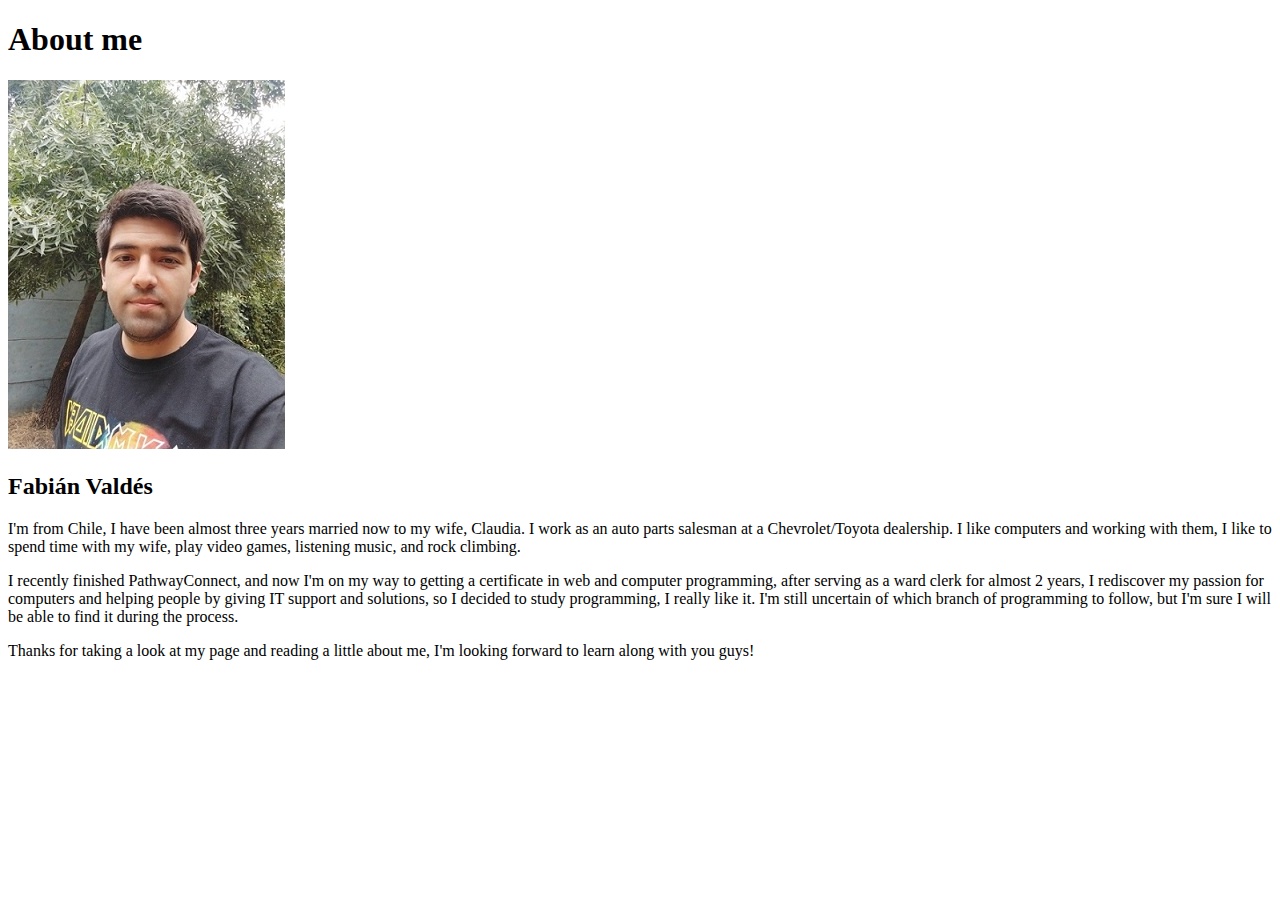
<file: aboutme/index.html>
<!DOCTYPE html>
<html lang="en">
<head>
    <meta charset="UTF-8">
    <meta http-equiv="X-UA-Compatible" content="IE=edge">
    <meta name="viewport" content="width=device-width, initial-scale=1.0">
    <title>All about me</title>
</head>
<body>
    <h1>About me</h1>
    <img src="images/me.jpg" alt="My last picture of 2022">
    <h2>Fabián Valdés</h2>
    <p>I'm from Chile, I have been almost three years married now to my wife, Claudia. I work as an auto parts salesman at a Chevrolet/Toyota dealership. I like computers and working with them, I like to spend time with my wife, play video games, listening music, and rock climbing.</p>
    <p>I recently finished PathwayConnect, and now I'm on my way to getting a certificate in web and computer programming, after serving as a ward clerk for almost 2 years, I rediscover my passion for computers and helping people by giving IT support and solutions, so I decided to study programming, I really like it. I'm still uncertain of which branch of programming to follow, but I'm sure I will be able to find it during the process.</p>
    <p>Thanks for taking a look at my page and reading a little about me, I'm looking forward to learn along with you guys!</p>
</body>
</html>
</file>
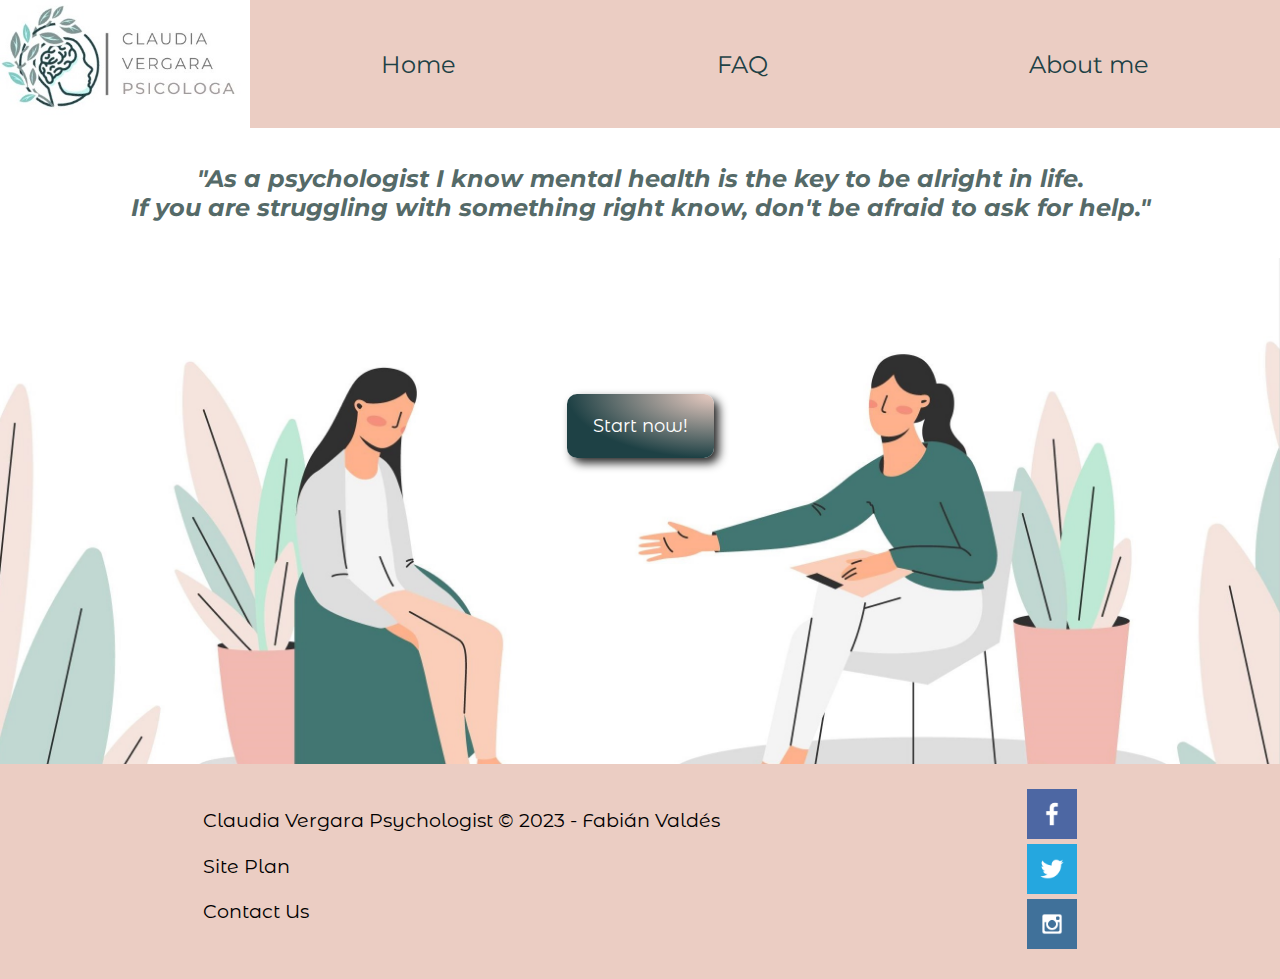
<file: claupsychologist/index.html>
<!DOCTYPE html>
<html lang="en">
<head>
    <link rel="stylesheet" href="styles/style.css">
    <meta charset="UTF-8">
    <meta http-equiv="X-UA-Compatible" content="IE=edge">
    <meta name="viewport" content="width=device-width, initial-scale=1.0">
    <title>Home</title>
</head>
<body>
    <header>
        <a href="index.html">
            <img id="logo" src="images/logo.jpg" alt="logo">
        </a>
        <nav>
            <a href="index.html">Home</a>
            <a href="faq.html">FAQ</a>
            <a href="about-me.html">About me</a>
        </nav>  
    </header>
    <main>
        <div class="index-body">
            <h1 id="welcome-msg">"As a psychologist I know mental health is the key to be alright in life. <br> If you are struggling with something right know, don't be afraid to ask for help."</h1>
            <a id="start-button" href="about-me.html">Start now!</a>
            <img id="home-banner" src="images/home-banner.jpg" alt="banner">
        </div>
    </main>
    <footer>
        <div class="info">
            <p>Claudia Vergara Psychologist &copy; 2023 - Fabián Valdés</p>
            <p><a href="site-plan.html">Site Plan</a></p>
            <p><a href="about-me.html">Contact Us</a></p>
        </div>
        <div class="social">
            <a href="https://facebook.com" target="_blank">
                <img src="images/facebook.png" alt="fb icon">
            </a>
            <a href="https://twitter.com" target="_blank">
                <img src="images/twitter.png" alt="twitter icon">
            </a>
            <a href="https://instagram.com" target="_blank">
                <img src="images/instagram.png" alt="instagram icon">
            </a>
        </div>
    </footer>
</body>
</html>
</file>
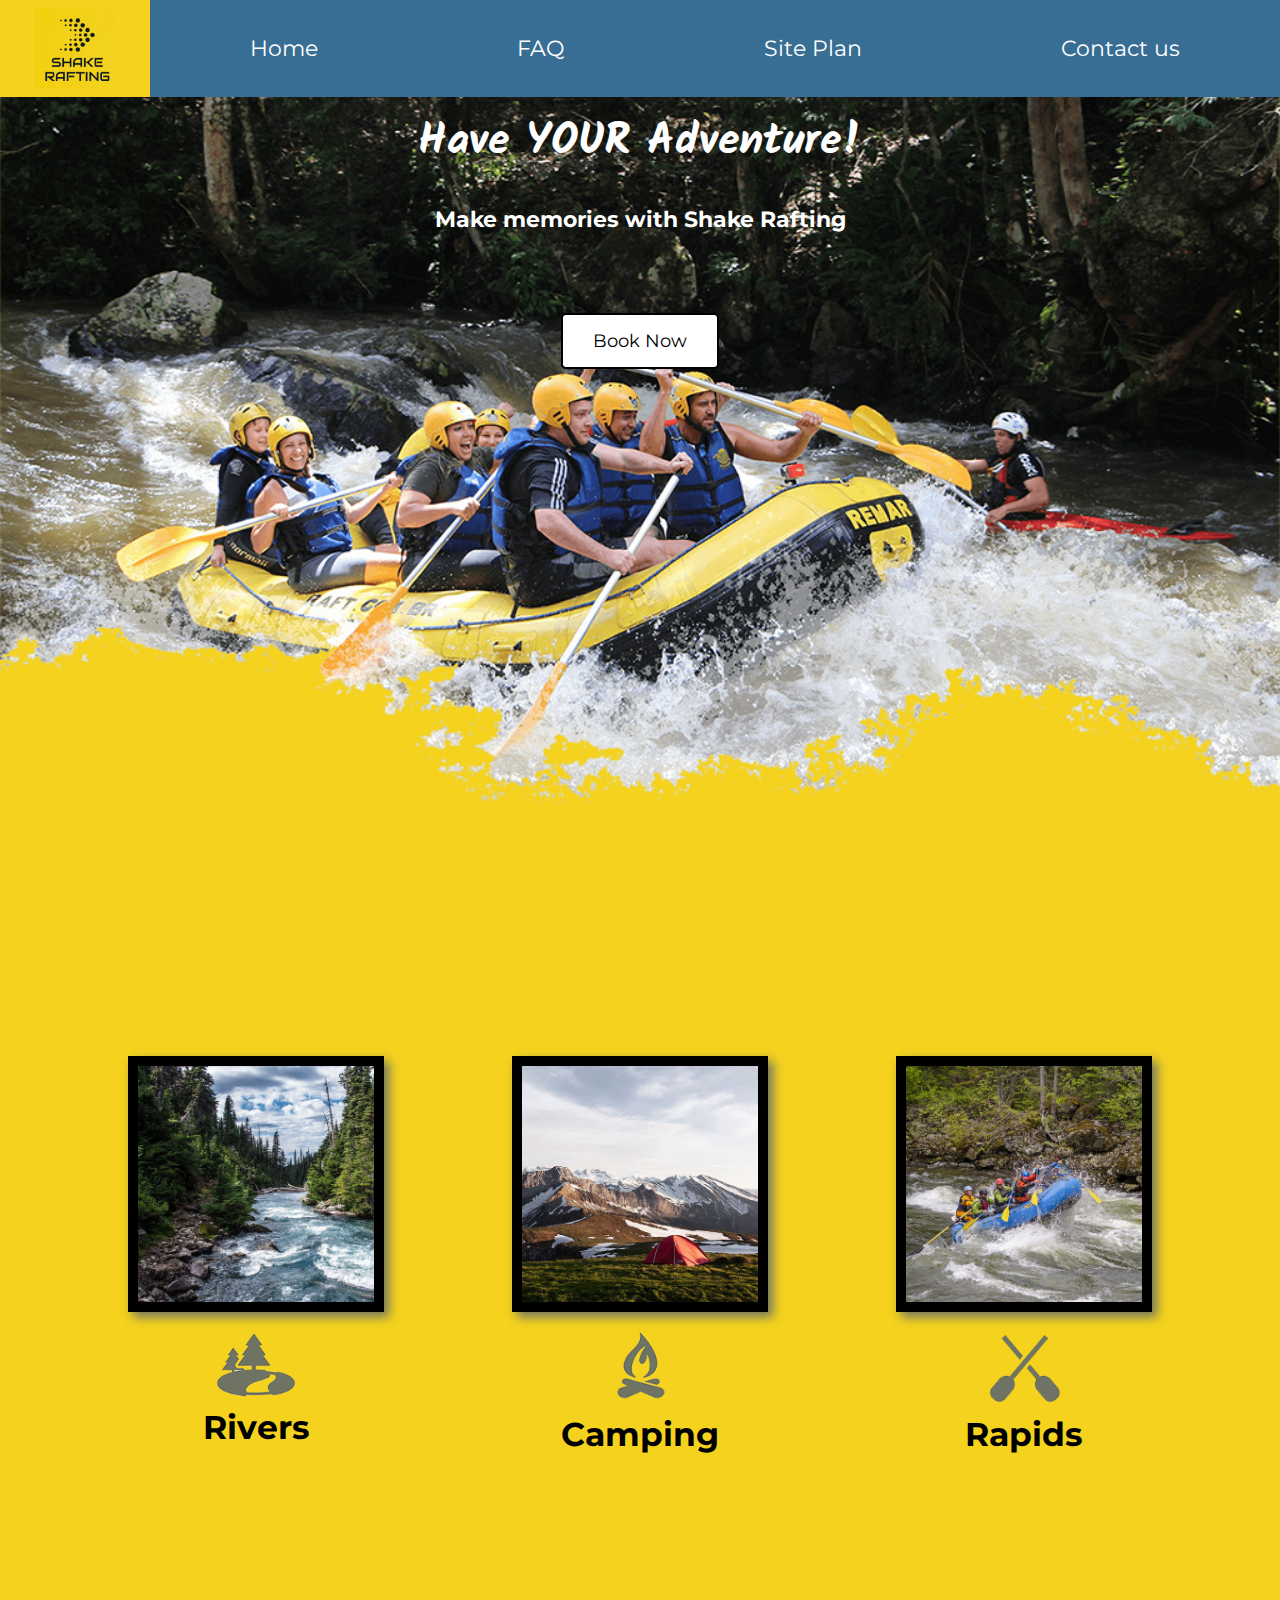
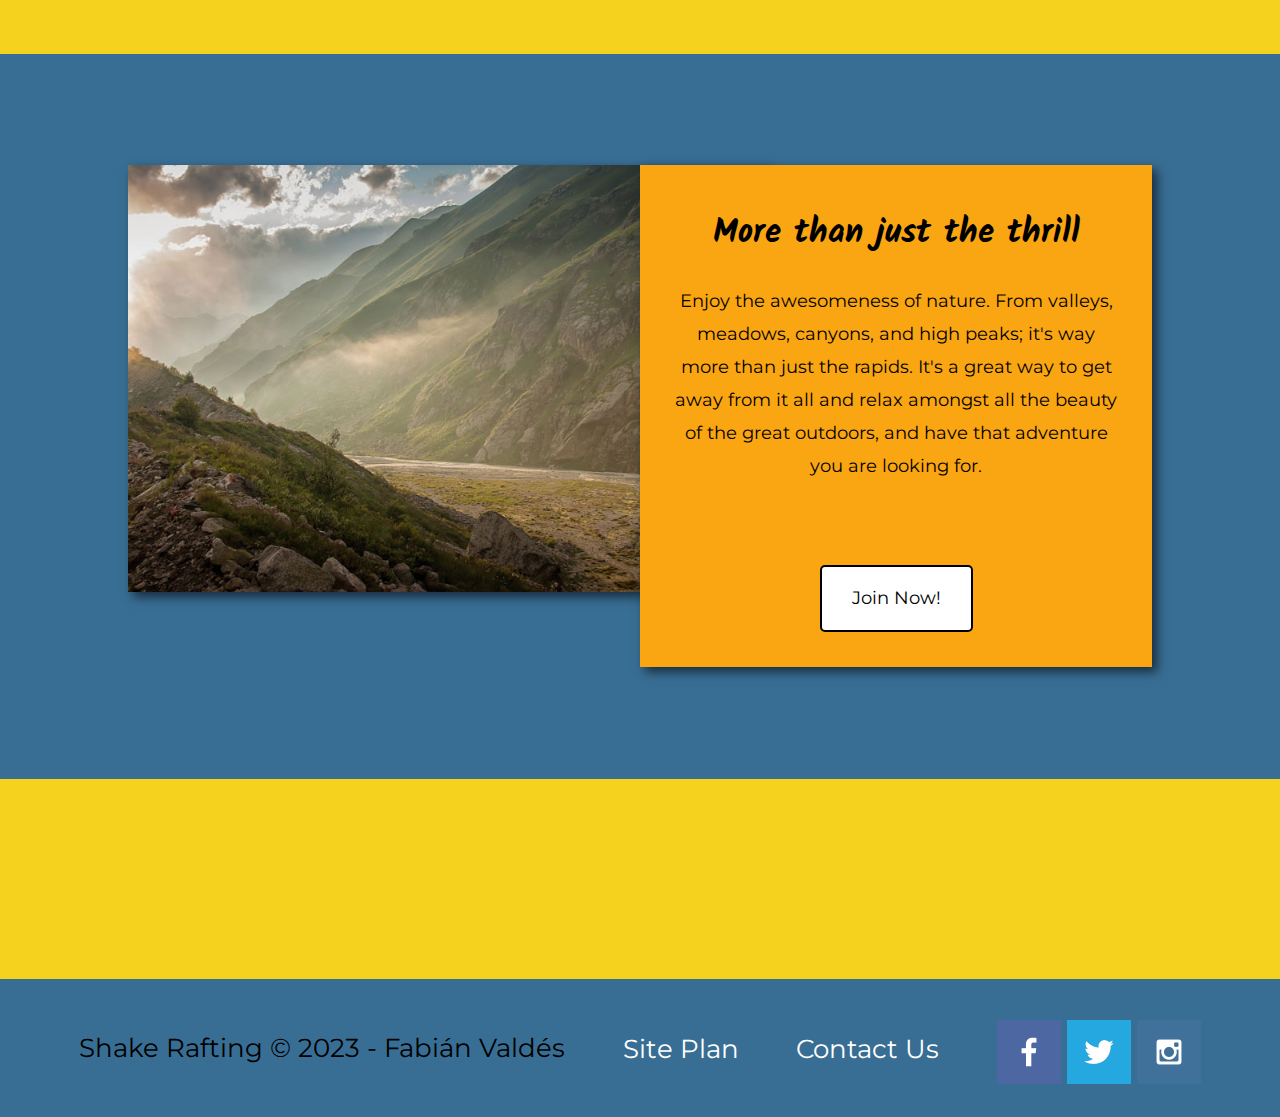
<file: wwr/index.html>
<!DOCTYPE html>
<html lang="en">
<head>
    <link rel="stylesheet" href="styles/style.css">
    <meta charset="UTF-8">
    <meta http-equiv="X-UA-Compatible" content="IE=edge">
    <meta name="viewport" content="width=device-width, initial-scale=1.0">
    <title>Shake Rafting Home Page</title>
</head>
<body>
    <div id="content">
        <header>
            <a id="logo_link" href="index.html">
                <img class="logo" src="images/logo.png" alt="Shake Rafting Logo">
            </a>
            <nav>
                <a href="index.html">Home</a>
                <a href="faq.html">FAQ</a>
                <a href="site-plan-rafting.html">Site Plan</a>
                <a href="contactus.html">Contact us</a>
            </nav>        
        </header>
        <div id="hero">
            <div id="hero-box">
                <img id="hero-img" src="images/hero.png" alt="People enjoying rafting">
            </div>
            <section id="hero-msg">
                <h1 class="home-tittle">Have YOUR Adventure!</h1>
                <h4>Make memories with Shake Rafting</h4>
                <div class="button-box">
                    <a class="book" href="contactus.html">Book Now</a>
                </div>
            </section>
        </div>
        <main class="home-grid">
            <section class="rivers-card">
                <img class="card-img" src="images/rivers.jpg" alt="river in forest">
                <img class="icon" src="images/river_icon.png" alt="">
                <h2>Rivers</h2>
            </section>
            <section class="camping-card">
                <img class="card-img" src="images/camping.jpg" alt="tent in mountains">
                <img class="icon" src="images/fire_icon.png" alt="fire icon">
                <h2>Camping</h2>
            </section>
            <section class="rapids-card">
                <img class="card-img" src="images/rapids.jpg" alt="rafting boat">
                <img class="icon" src="images/oars.png" alt="oars icon">
                <h2>Rapids</h2>
            </section>
            <div id="background"></div>
            <img class="mountains" src="images/mountains.jpg" alt="Misty mountains">
            <section class="msg">
                <h2>More than just the thrill</h2>
                <p>Enjoy the awesomeness of nature. From valleys, meadows, canyons, and high peaks; it's way more than just the rapids. It's a great way to get away from it all and relax amongst all the beauty of the great outdoors, and have that adventure you are looking for. </p>
                <a class="join" href="rivers.html">Join Now!</a>
            </section>
        </main>

        <footer>
            <p>Shake Rafting &copy; 2023 - Fabián Valdés</p>
            <p><a href="site-plan-rafting.html">Site Plan</a></p>
            <p><a href="contactus.html">Contact Us</a></p>
            <div class="social">
                <a href="https://facebook.com" target="_blank">
                    <img src="images/facebook.png" alt="fb icon">
                </a>
                <a href="https://twitter.com" target="_blank">
                    <img src="images/twitter.png" alt="twitter icon">
                </a>
                <a href="https://instagram.com" target="_blank">
                    <img src="images/instagram.png" alt="instagram icon">
                </a>
            </div>
        </footer>
    </div>
</body>
</html>
</file>
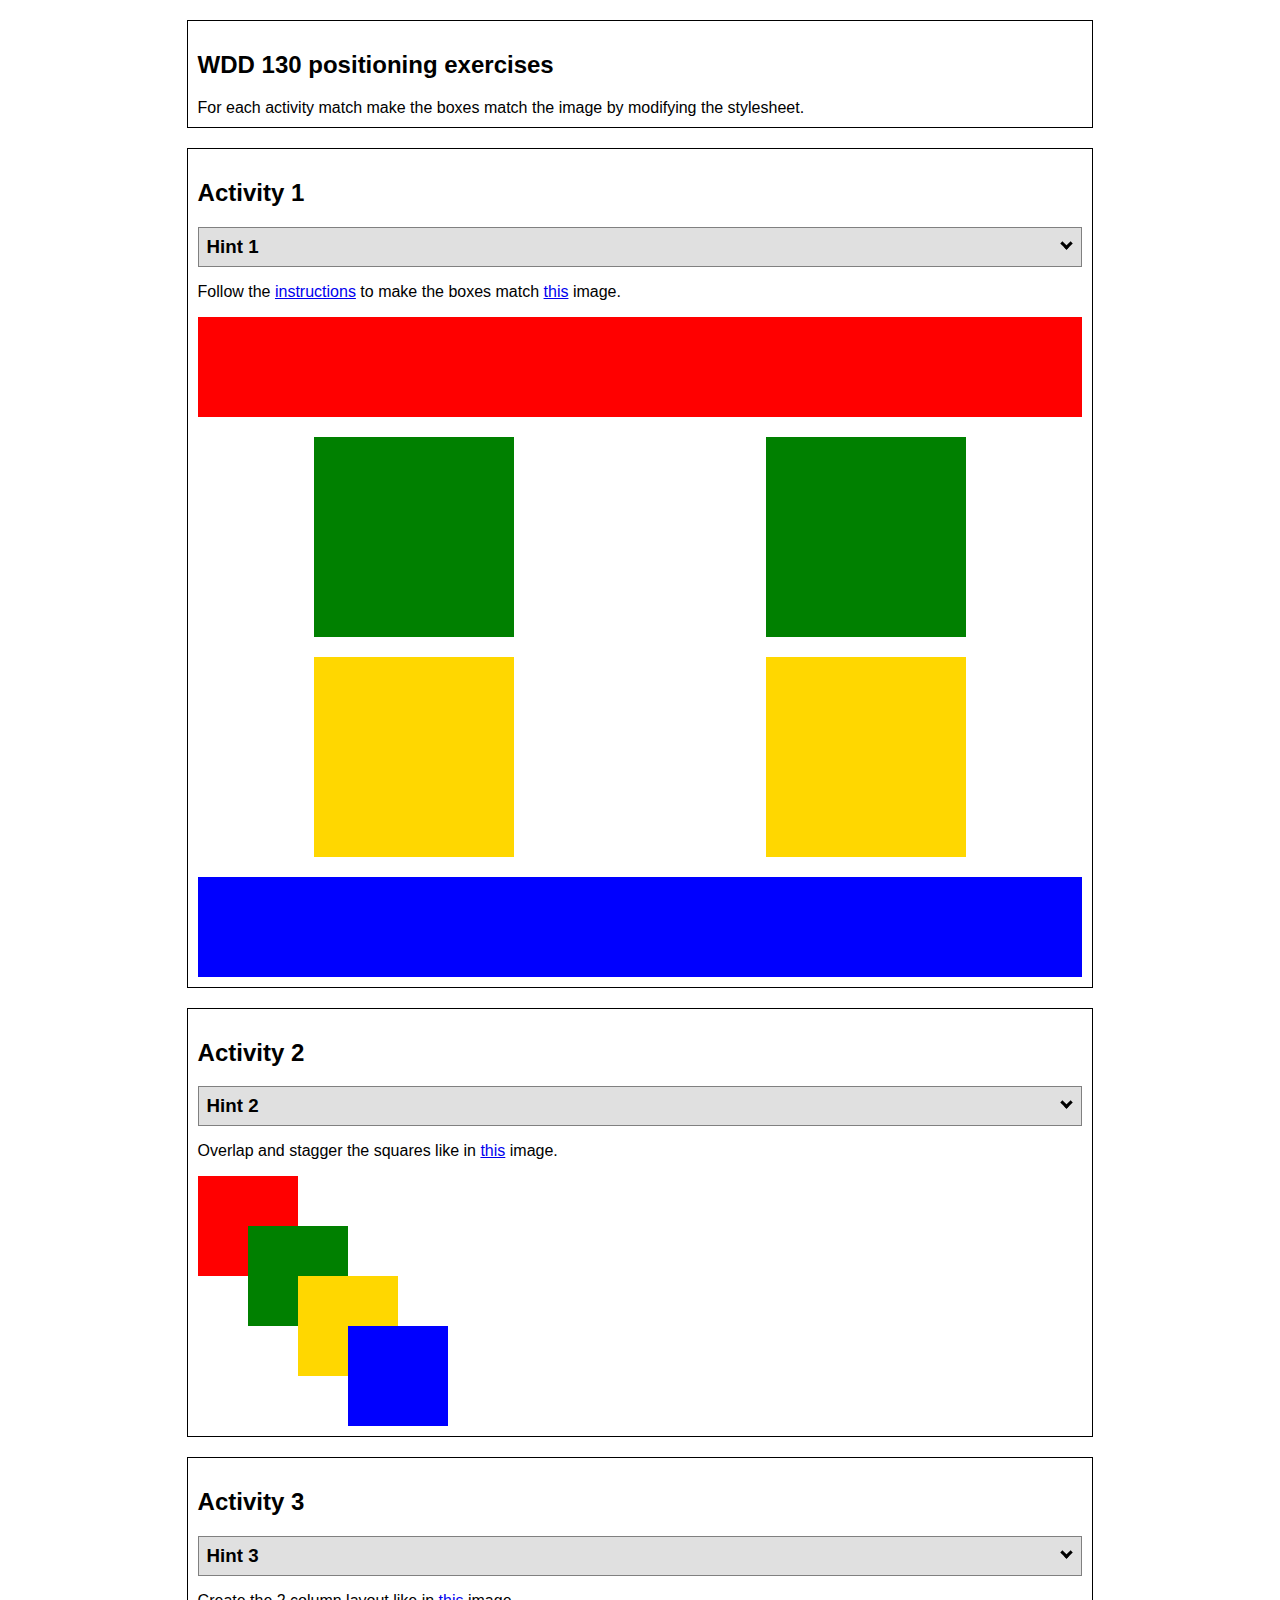
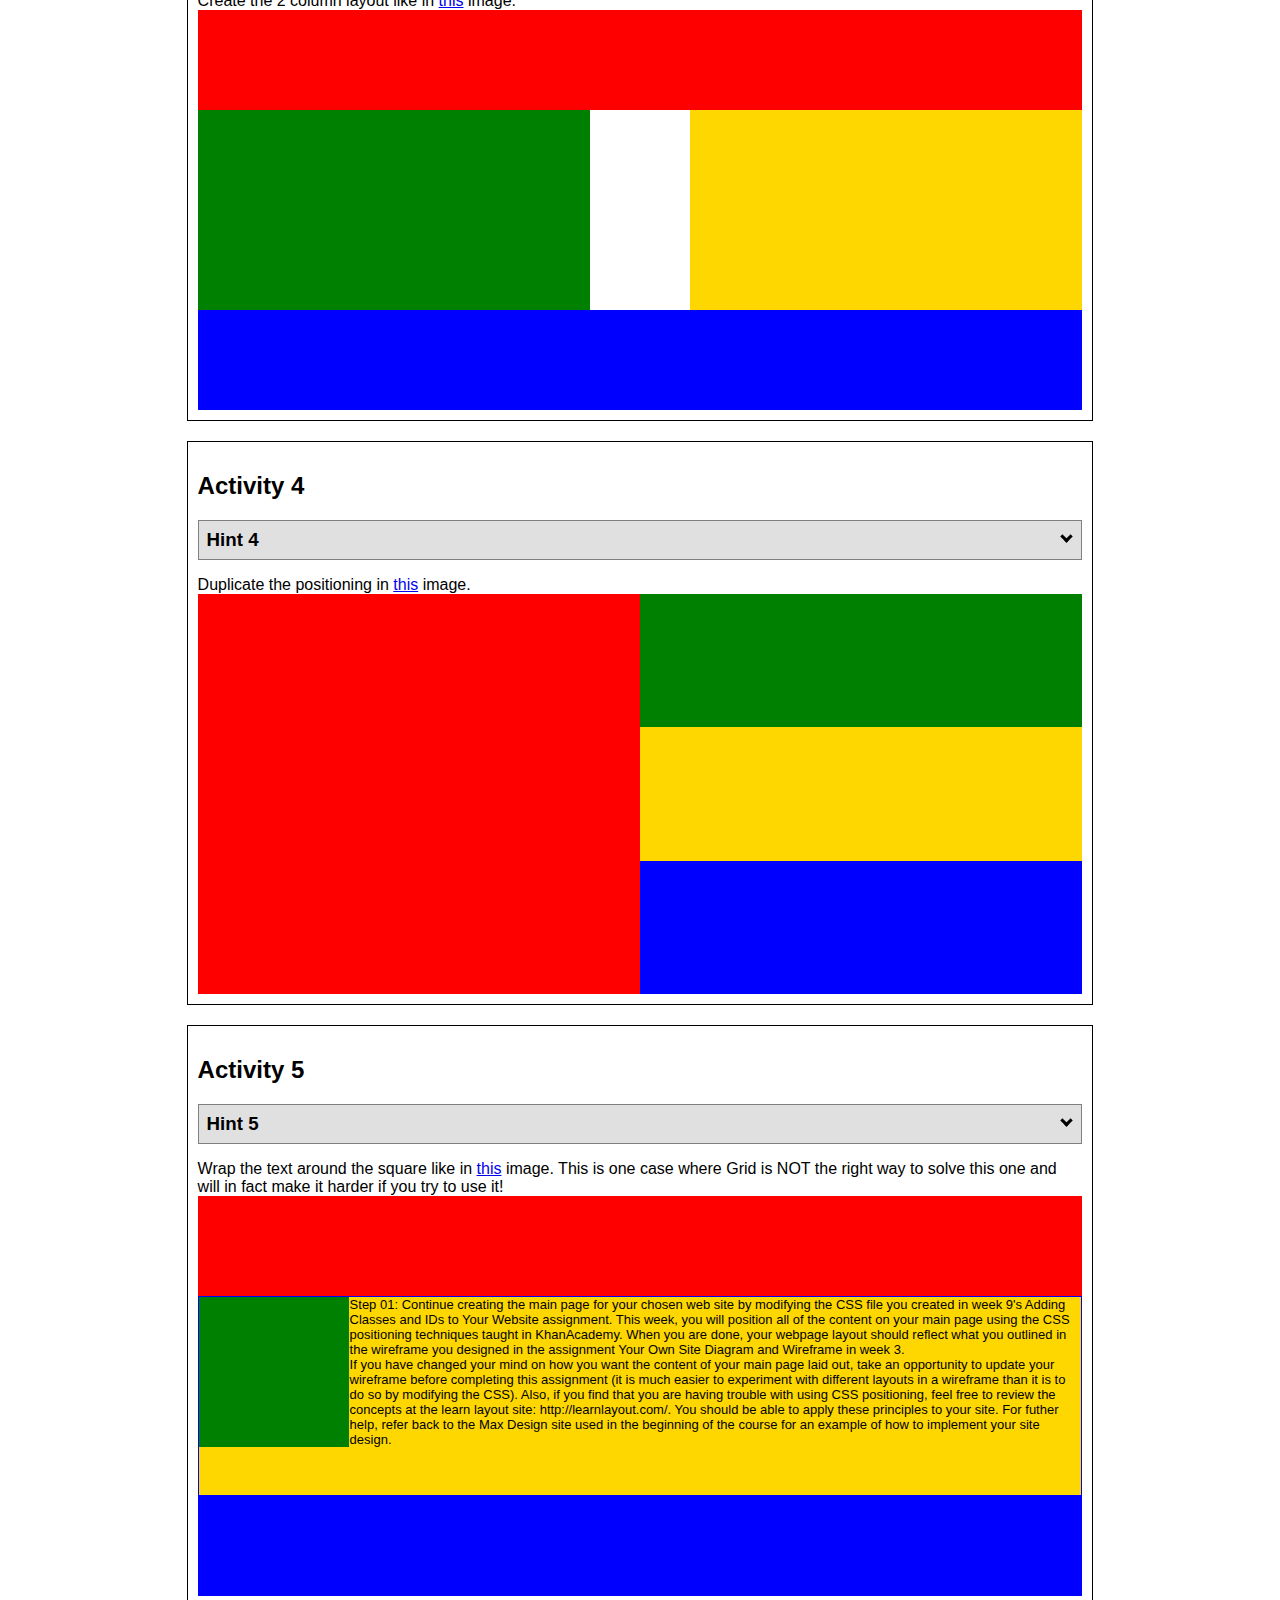
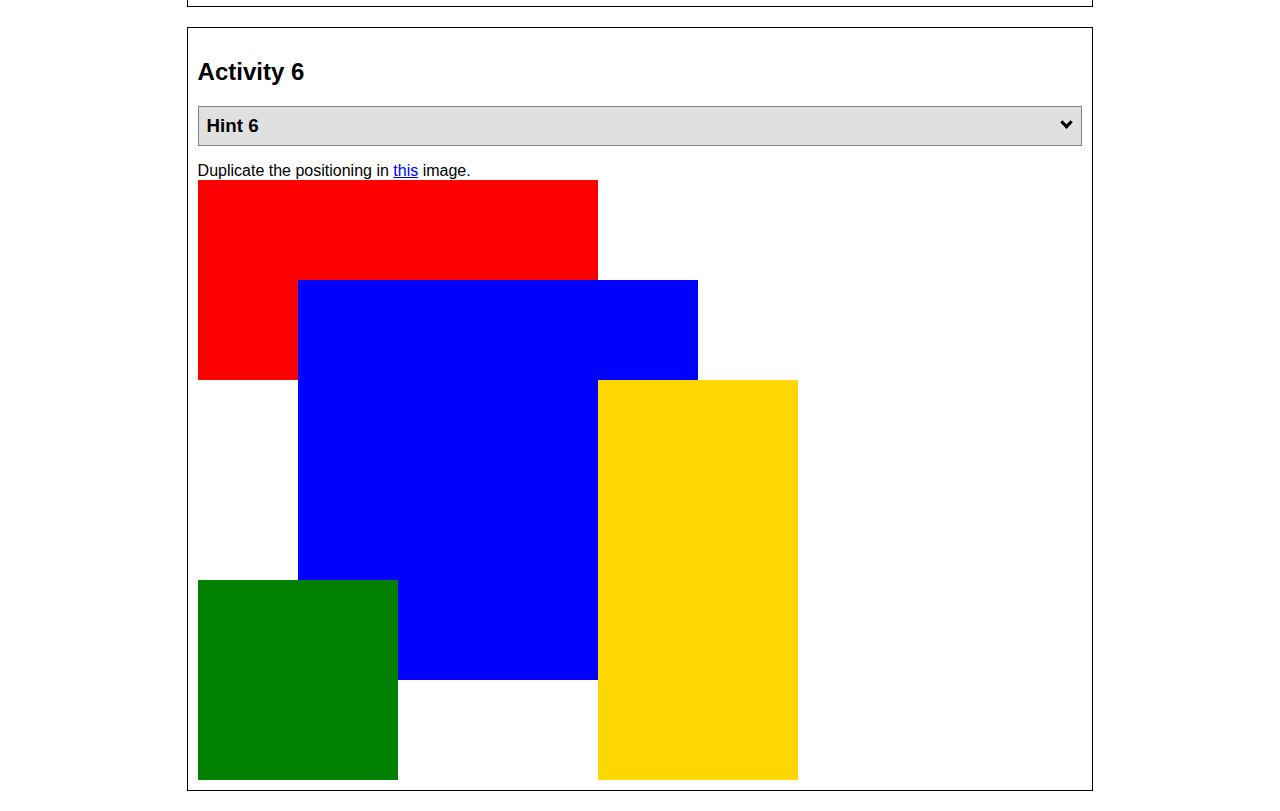
<file: positioning.html>
<!DOCTYPE html>
<html lang="en">
  <head>
    <!-- HTML - Name: positioning.html -->
    <title>Positioning Activity</title>
    <link rel="stylesheet" type="text/css" href="positionstyles.css" />
  </head>
  <body>
    <div class="activity">
      <h2>WDD 130 positioning exercises</h2>
      For each activity match make the boxes match the image by modifying the stylesheet.</div>
    <div class="activity">
      <h2>Activity 1</h2>
      <section class="hint"><input type="checkbox" ><i></i> <h3>Hint 1</h3><div><p>Check out the <a href="https://byui-wdd.github.io/wdd130/activities/w06-css-positioning.html" target="_blank">activity instructions</a> in Ilearn!</p></div></section>
      <p>Follow the <a href="https://byui-wdd.github.io/wdd130/activities/w06-css-positioning.html" target="_blank">instructions</a> to make the boxes match  <a href="https://byui-wdd.github.io/wdd130/images/example1.png" target="_blank">this</a> image.</p>
      <div class="content1" >
        <div class="red1" ></div>
        <div class="green1" ></div>
        <div class="green1" ></div>
        <div class="yellow1"></div>
        <div class="yellow1"></div>
        <div class="blue1"></div>
      </div>
    </div>
    <div class="activity">
      <h2>Activity 2</h2>
      <section class="hint"><input type="checkbox" > <h3>Hint 2</h3><i></i><div>
      <ul>
      <li>grid-template-columns: 50px 50px 50px 50px 50px </li></ul></div></section>
      <p>Overlap and stagger the squares like in <a href="https://byui-wdd.github.io/wdd130/images/example2.png" target="_blank">this</a> image.</p>
      <div class="content2" >
        <div class="red2" ></div>
        <div class="green2" ></div>
        <div class="yellow2"></div>
        <div class="blue2"></div>
      </div>
    </div>
    <div class="activity">
      <h2>Activity 3</h2>
      <section class="hint"><input type="checkbox" > <h3>Hint 3</h3><i></i><div><p>This one is going to be best solved with CSS Grid. Remember to make the boxes the right width first...then start moving them around. </p><h4>Properties used:</h4><ul><li>display:grid;</li><li>grid-template-columns:</li><li>grid-column-gap:</li>
        <li>grid-column:</li>  </ul></div></section>
      Create the 2 column layout like in <a href="https://byui-wdd.github.io/wdd130/images/example3.png" target="_blank">this</a>  image.
      <div class="content3" >
        <div class="red3" ></div>
        <div class="green3" ></div>
        <div class="yellow3"></div>
        <div class="blue3"></div>
      </div>
    </div>
    <div class="activity">
      <h2>Activity 4</h2>
      <section class="hint"><input type="checkbox" > <h3>Hint 4</h3><i></i><div><p>For the others we have been primarily concerned with width. For this one you will need to adjust height as well. </p><h4>Properties used:</h4><ul><li>display:grid;</li><li>grid-template-columns:</li><li>grid-row:</li></ul></div></section>
      Duplicate the positioning in <a href="https://byui-wdd.github.io/wdd130/images/example4.png" target="_blank">this</a> image. 
      <div class="content4" >
        <div class="red4" ></div>
        <div class="green4" ></div>
        <div class="yellow4"></div>
        <div class="blue4"></div>
      </div>
    </div>

    <div class="activity">
      <h2>Activity 5</h2>
      <section class="hint"><input type="checkbox" > <h3>Hint 5</h3><i></i><div><p>Grid is <strong>not</strong> the right way to do this.  In fact there is only one way to really do that...and that is with float. Remember that we float the thing we want the text to wrap around.  Also remember to start by making all the shapes the right size and shape.</p><h4>Properties used:</h4><ul><li>float: left;</li></ul></div></section>
      Wrap the text around the square like in <a href="https://byui-wdd.github.io/wdd130/images/example5.png" target="_blank">this</a> image. This is one case where Grid is NOT the right way to solve this one and will in fact make it harder if you try to use it!
      <div class="content5" >
        <div class="red5" ></div>
        <div class="green5" ></div>
        <div class="yellow5">Step 01: Continue creating the main page for your chosen web site by modifying the CSS file you created in week 9's Adding Classes and IDs to Your Website assignment. This week, you will position all of the content on your main page using the CSS positioning techniques taught in KhanAcademy. When you are done, your webpage layout should reflect what you outlined in the wireframe you designed in the assignment Your Own Site Diagram and Wireframe in week 3. <br />
          If you have changed your mind on how you want the content of your main page laid out, take an opportunity to update your wireframe before completing this assignment (it is much easier to experiment with different layouts in a wireframe than it is to do so by modifying the CSS). Also, if you find that you are having trouble with using CSS positioning, feel free to review the concepts at the learn layout site: http://learnlayout.com/. You should be able to apply these principles to your site. For futher help, refer back to the Max Design site used in the beginning of the course for an example of how to implement your site design.</div>
        <div class="blue5"></div>
      </div>
    </div>
    <div class="activity">
      <h2>Activity 6</h2>
      <section class="hint"><input type="checkbox" > <h3>Hint 6</h3><i></i><div><p>This one is all about visualizing the grid behind the layout. If you are having a hard time doing that first: all the sizes are even multiples of 100, and second here is another example with the lines drawn: <a href="https://byui-wdd.github.io/wdd130/images/example6-hint.png" target="_blank">example 6 with lines</a>. For this one you will find it easiest if you use px for the column width. You can also use <kbd>z-index</kbd> to control the element layering.    </p><h4>Properties used:</h4><ul><li>display:grid;</li><li>grid-template-columns:</li><li>grid-column:</li><li>grid-row:</li><li><a href="https://www.w3schools.com/cssref/pr_pos_z-index.asp" target="_blank">z-index:</a></li></ul></div></section>
      Duplicate the positioning in <a href="https://byui-wdd.github.io/wdd130/images/example6.png" target="_blank">this</a> image.
      <div class="content6" >
        <div class="red6" ></div>
        <div class="green6" ></div>
        <div class="yellow6"></div>
        <div class="blue6"></div>
      </div>
    </div>
  </body>
</html>
</file>
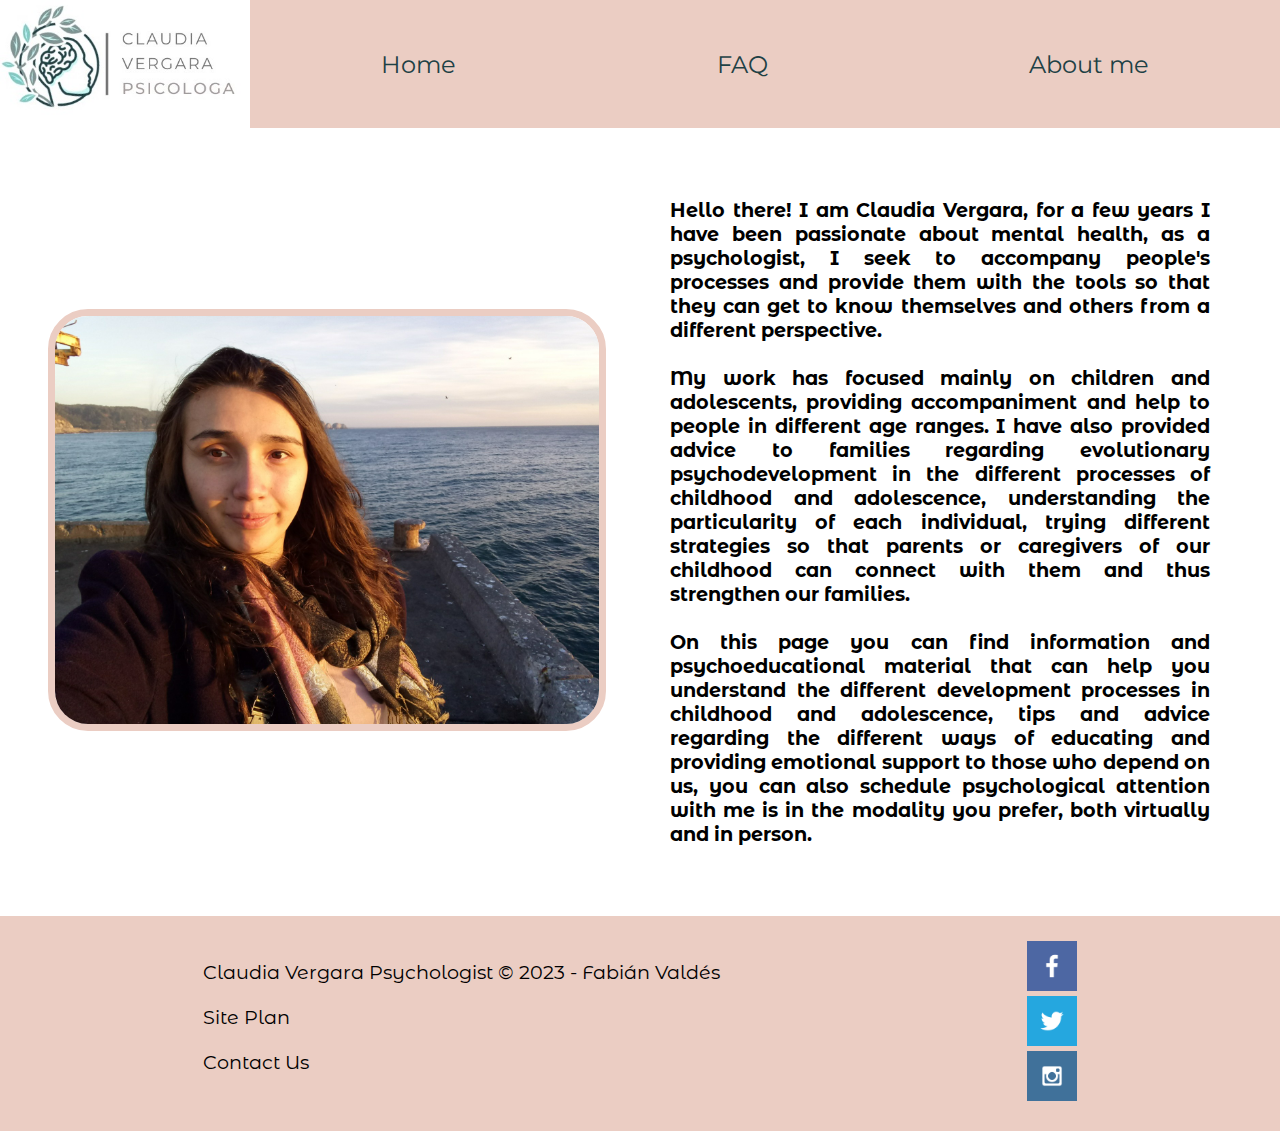
<file: claupsychologist/about-me.html>
<!DOCTYPE html>
<html lang="en">
<head>
    <link rel="stylesheet" href="styles/style.css">
    <meta charset="UTF-8">
    <meta http-equiv="X-UA-Compatible" content="IE=edge">
    <meta name="viewport" content="width=device-width, initial-scale=1.0">
    <title>About Me</title>
</head>
<body>
    <header>
        <a href="index.html">
            <img id="logo" src="images/logo.jpg" alt="logo">
        </a>
        <nav>
            <a href="index.html">Home</a>
            <a href="faq.html">FAQ</a>
            <a href="about-me.html">About me</a>
        </nav>  
    </header>
    <main>
        <div class="about-me-main">
            <div id="portrait">
                <img src="images/claudia.jpg" alt="Claudia">
            </div>
            <div>
                <h2 id="presentation">
                    Hello there! I am Claudia Vergara, for a few years I have been passionate about mental health, as a psychologist, I seek to accompany 
                    people's processes and provide them with the tools so that they can get to know themselves and others from a different perspective. <br> <br>
                    
                    My work has focused mainly on children and adolescents, providing accompaniment and help to people in different age ranges. I have also 
                    provided advice to families regarding evolutionary psychodevelopment in the different processes of childhood and adolescence, 
                    understanding the particularity of each individual, trying different strategies so that parents or caregivers of our childhood can 
                    connect with them and thus strengthen our families. <br> <br>

                    On this page you can find information and psychoeducational material that can help 
                    you understand the different development processes in childhood and adolescence, tips and advice regarding the different ways of educating 
                    and providing emotional support to those who depend on us, you can also schedule psychological attention with me is in the modality you 
                    prefer, both virtually and in person.
                </h2>
            </div>
        </div>
    </main>
    <footer>
        <div class="info">
            <p>Claudia Vergara Psychologist &copy; 2023 - Fabián Valdés</p>
            <p><a href="site-plan.html">Site Plan</a></p>
            <p><a href="about-me.html">Contact Us</a></p>
        </div>
        <div class="social">
            <a href="https://facebook.com" target="_blank">
                <img src="images/facebook.png" alt="fb icon">
            </a>
            <a href="https://twitter.com" target="_blank">
                <img src="images/twitter.png" alt="twitter icon">
            </a>
            <a href="https://instagram.com" target="_blank">
                <img src="images/instagram.png" alt="instagram icon">
            </a>
        </div>
    </footer>
</body>
</html>
</file>
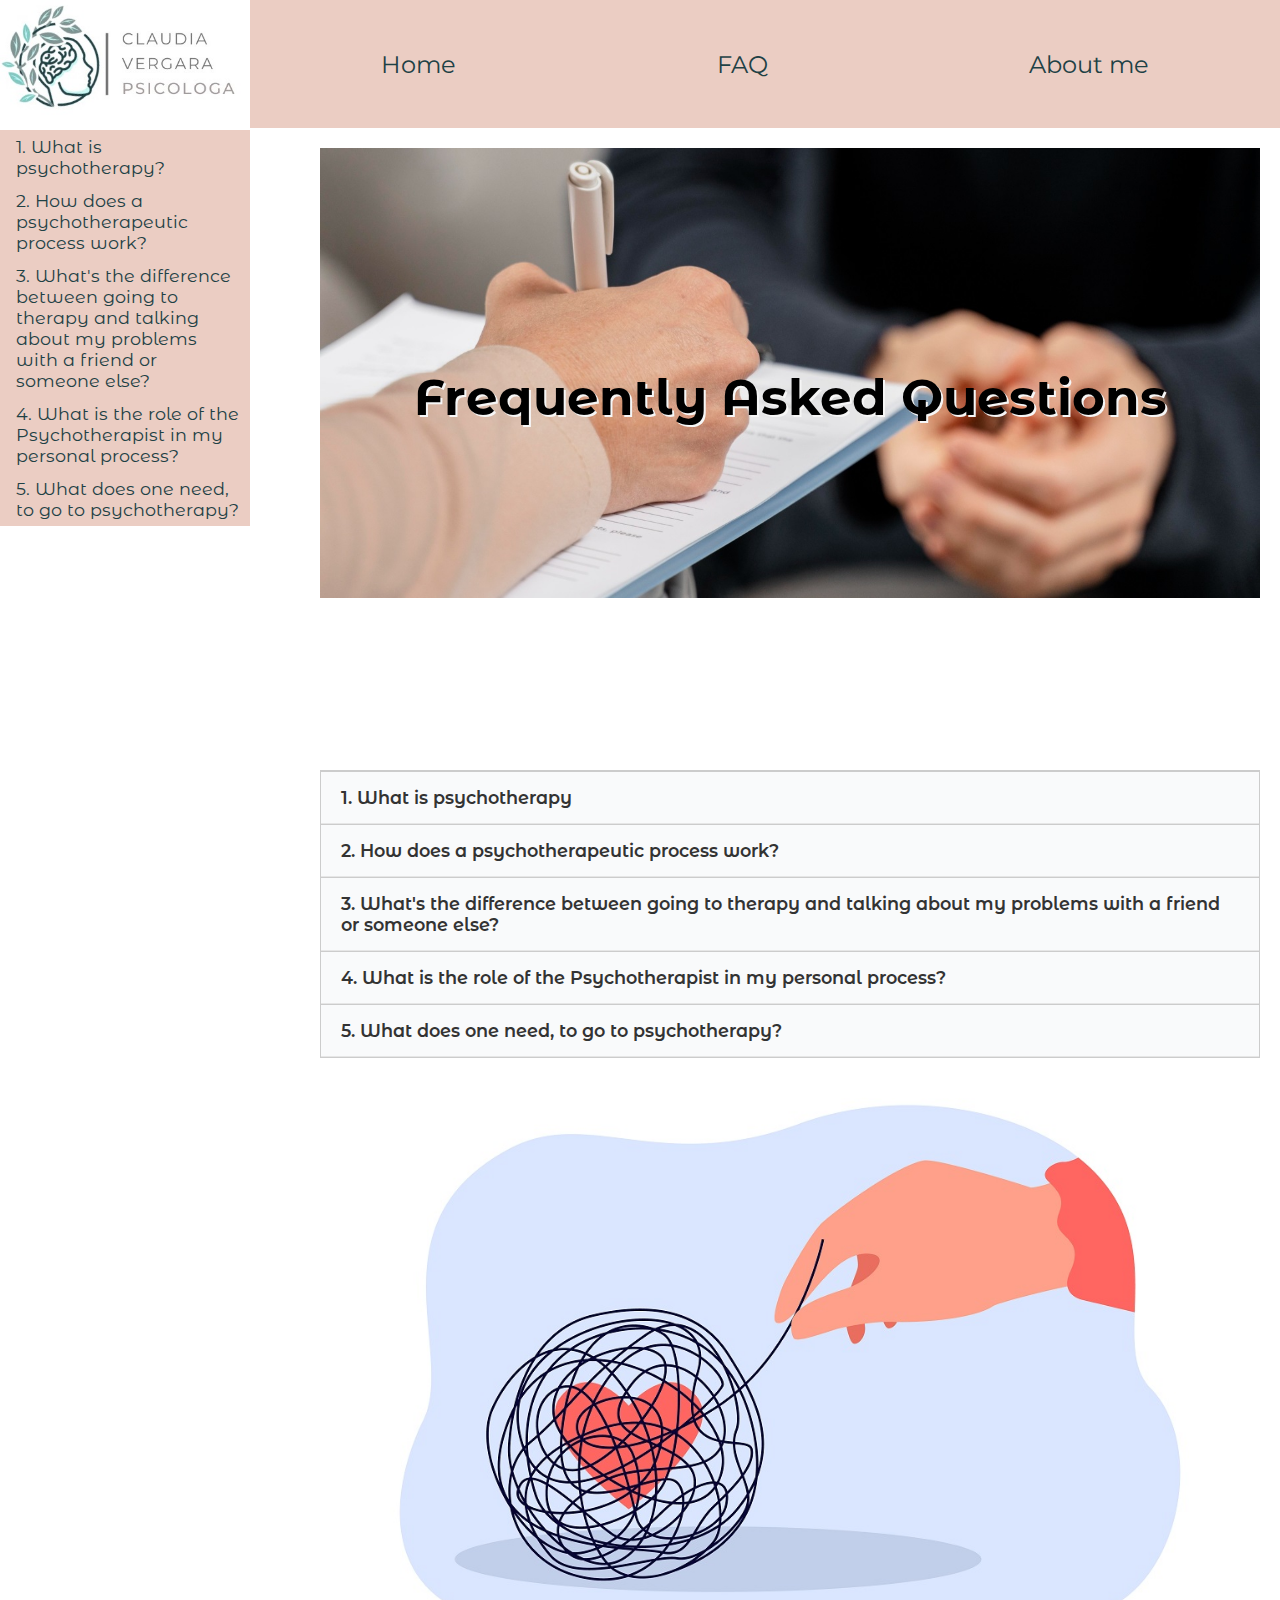
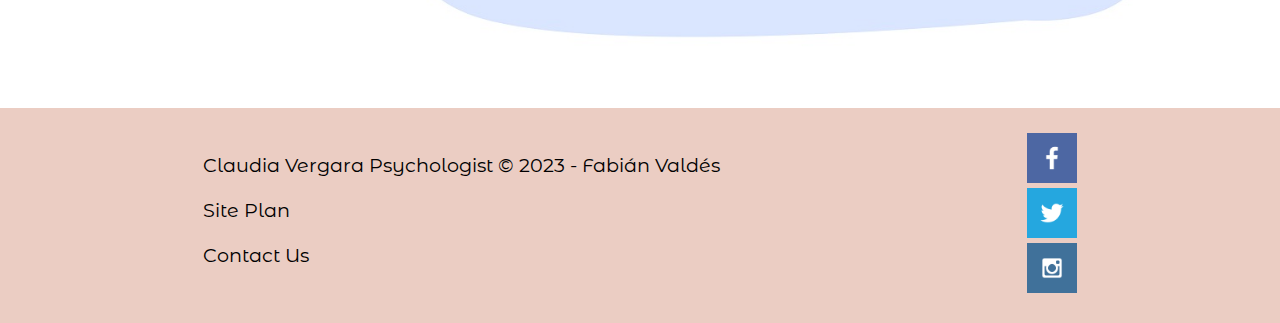
<file: claupsychologist/faq.html>
<!DOCTYPE html>
<html lang="en">
<head>
    <link rel="stylesheet" href="styles/style.css">
    <meta charset="UTF-8">
    <meta http-equiv="X-UA-Compatible" content="IE=edge">
    <meta name="viewport" content="width=device-width, initial-scale=1.0">
    <title>FAQ</title>
</head>
<body>
    <header>
        <a href="index.html">
            <img id="logo" src="images/logo.jpg" alt="logo">
        </a>
        <nav>
            <a href="index.html">Home</a>
            <a href="faq.html">FAQ</a>
            <a href="about-me.html">About me</a>
        </nav>  
    </header>
    <main>
        <div class="faq-body">
            <div class="table-contents">
                <a href="#question1">1. What is psychotherapy?</a>
                <a href="#question2">2. How does a psychotherapeutic process work?</a>
                <a href="#question3">3. What's the difference between going to therapy and talking about my problems with a friend or someone else?</a>
                <a href="#question4">4. What is the role of the Psychotherapist in my personal process?</a>
                <a href="#question5">5. What does one need, to go to psychotherapy?</a>
            </div>
            
            <div class="faq-banner-container">
                <img id="faq-banner" src="images/writting-down.jpg" alt="taking notes img">
                <h2 id="banner-text">Frequently Asked Questions</h2>
                <div class="accordion">
                    <div class="accordion-item">
                        <div class="accordion-header" id="question1">1. What is psychotherapy</div>
                            <div class="accordion-content">
                                <p>
                                    It is a collaborative treatment established in the relationship between a person and the therapist, using dialogue as its 
                                    basis to generate a support space that allows them to speak openly with someone objective, neutral, and impartial who helps them 
                                    generate solutions to their conflicts. Simply put, you and the psychologist will work together to identify and change the patterns of 
                                    thought and behavior that keep you from feeling good.
                                </p>
                            </div>
                    </div>

                    <div class="accordion-item">
                        <div class="accordion-header" id="question2">2. How does a psychotherapeutic process work?</div>
                            <div class="accordion-content">
                                <p>
                                    Many times, when we go to a psychologist, we think that it is similar to going to the doctor, one goes, in one or two sessions, 
                                    the doctor identifies what he has and prescribes something similar to the cure.
                                    However, psychotherapy is a little more complex than that, it goes through several states during the different sessions, 
                                    but broadly speaking, the first sessions are diagnostic, which is a process where the therapist knows the person and finds out 
                                    why he is going to therapy, he knows about his life, his family, his history, basically a puzzle of the other is put together in 
                                    the mind, this diagnostic process can end with an accurate verdict as some pathology or simply with different diagnostic hypotheses.
                                    Then, they mutually agree on what aspects to work on and how they plan to address it, to finally move on to what is known as a 
                                    closing process, where the consultant is expected to be able to be independent and manage to identify patterns that are harmful 
                                    to themselves and can face these challenges from a different perspective autonomously.
                                </p>
                            </div>
                    </div>

                    <div class="accordion-item">
                        <div class="accordion-header" id="question3">3. What's the difference between going to therapy and talking about my problems with a friend or someone else?</div>
                            <div class="accordion-content">
                                <p>
                                    Talking with a therapist about our problems is different from talking with other trusted people because talking with third parties 
                                    is generally a cathartic process where unconditional empathy is sought from the other, where it is expected that the third party 
                                    is always willing to help us. feel better, this is much more noticeable when it happens with friendship ties since the objective of 
                                    talking with third parties is not the healing of the psychic condition but rather the cathartic process generated with a third party.
                                    On the other hand, psychotherapy has rules and an established structure, where the psychotherapist has a neutral role in the face of 
                                    the exposed conflicts, he does not seek to deliver the answers to the user, but rather he manages to develop themselves. Also, when 
                                    recommending actions, they are based on the scientific study of human behavior and not on their own experience.
                                </p>
                            </div>
                    </div>
                        
                    <div class="accordion-item">
                        <div class="accordion-header" id="question4">4. What is the role of the Psychotherapist in my personal process?</div>
                            <div class="accordion-content">
                                <p>
                                    The vision of psychotherapy, especially on the part of people who have not attended any session in their life, is that people come 
                                    with conflicts and the role of the psychotherapist is to solve the problems of others.
                                    This vision could not be more wrong, first of all, because for psychotherapy, the first step, even before touching the treatment 
                                    room, is to be able to identify for oneself that something is wrong and they have to solve it, so the role of the psychotherapist 
                                    is not only to give guidance but rather to get the same person to question himself, and help him solve conflicts, maintaining a 
                                    co-helper role in this process of improving things, showing the person different ways from seeing the situations for the other by 
                                    yourself, get to know how to improve in a unique way to your own needs and way of being.
                                </p>
                            </div>
                    </div>
                            
                    <div class="accordion-item">
                        <div class="accordion-header" id="question5">5. What does one need, to go to psychotherapy?</div>
                            <div class="accordion-content">
                                <p>
                                    The fundamental pillar to attending psychotherapy is to want to resolve your own conflicts, this is crucial because, in the process 
                                    of self-discovery, many things flourish that must be faced, in this process we realize things that we do not like or that we must 
                                    change of ourselves, the process of personal healing implies in some cases pain but also discovery, and a natural healing of the 
                                    things that at some point damaged us and led us to be what we are today.
                                </p>
                            </div>
                    </div>
                </div>  
                <img src="images/heart.jpg" alt="heart">
            </div>
        </div>
    </main>
    <footer>
        <div class="info">
            <p>Claudia Vergara Psychologist &copy; 2023 - Fabián Valdés</p>
            <p><a href="site-plan.html">Site Plan</a></p>
            <p><a href="about-me.html">Contact Us</a></p>
        </div>
        <div class="social">
            <a href="https://facebook.com" target="_blank">
                <img src="images/facebook.png" alt="fb icon">
            </a>
            <a href="https://twitter.com" target="_blank">
                <img src="images/twitter.png" alt="twitter icon">
            </a>
            <a href="https://instagram.com" target="_blank">
                <img src="images/instagram.png" alt="instagram icon">
            </a>
        </div>
    </footer>
    <script>
        const accordionHeaders = document.querySelectorAll('.accordion-header');

        accordionHeaders.forEach(header => {
          header.addEventListener('click', () => {
            const accordionItem = header.parentNode;
            accordionItem.classList.toggle('active');
          });
        });
    </script>
</body>
</html>
</file>
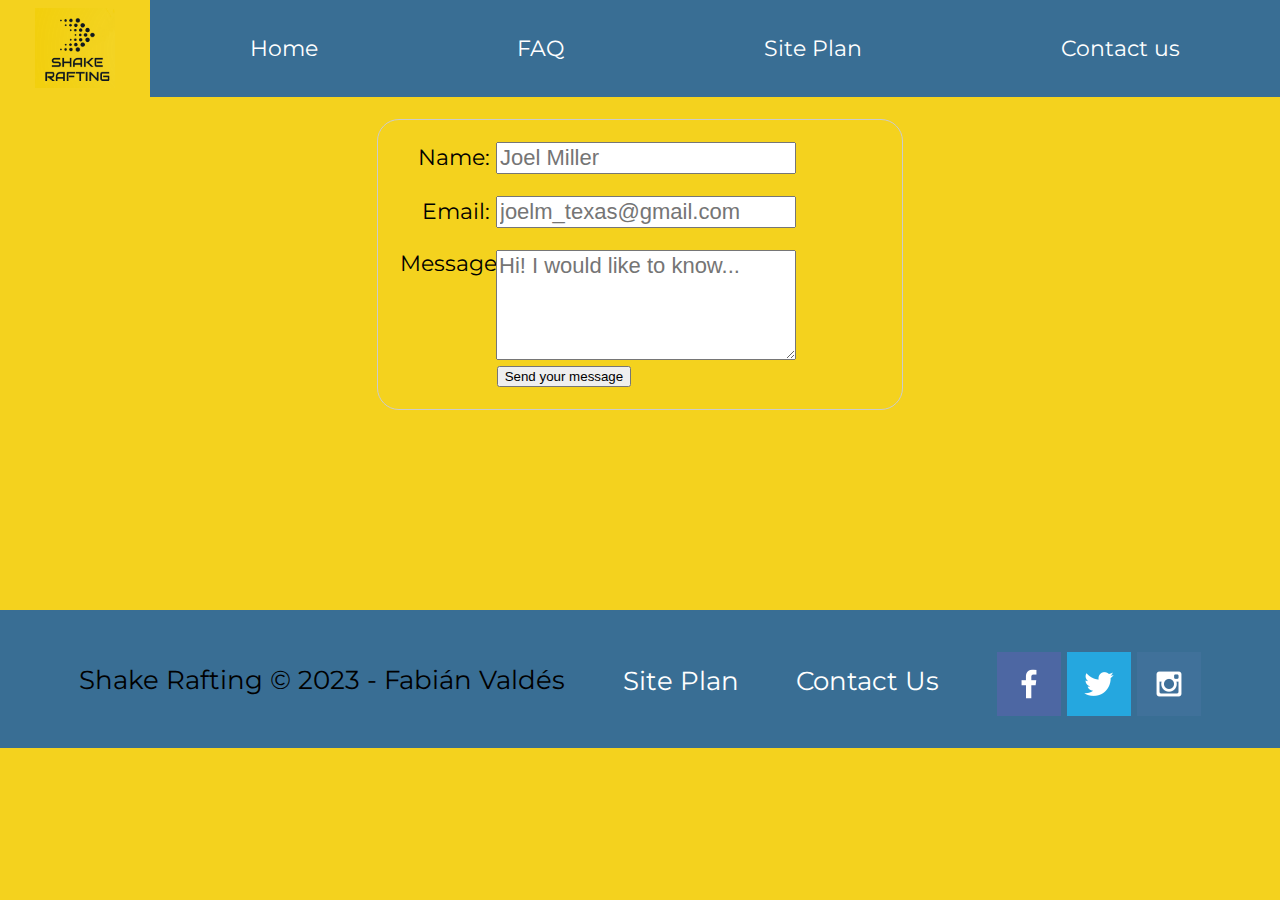
<file: wwr/contactus.html>
<!DOCTYPE html>
<html lang="en">
<head>
    <link rel="stylesheet" href="styles/style.css">
    <meta charset="UTF-8">
    <meta http-equiv="X-UA-Compatible" content="IE=edge">
    <meta name="viewport" content="width=device-width, initial-scale=1.0">
    <title>Contact us</title>
</head>
<body>
    <div id="content">
        <header>
            <a id="logo_link" href="index.html">
                <img class="logo" src="images/logo.png" alt="Shake Rafting Logo">
            </a>
            <nav>
                <a href="index.html">Home</a>
                <a href="faq.html">FAQ</a>
                <a href="site-plan-rafting.html">Site Plan</a>
                <a href="contactus.html">Contact us</a>
            </nav>        
        </header>
        <main>
            <div id="feedback"></div>
            <form action="/my-handling-form-page" method="post">
                <ul>
                    <li>
                        <label for="name">Name:</label>
                        <input type="text" id="name" name="user_name" placeholder="Joel Miller">
                    </li>
                    <li>
                        <label for="mail">Email:</label>
                        <input type="email" id="mail" name="user_email" placeholder="joelm_texas@gmail.com">
                    </li>
                    <li>
                        <label for="msg">Message:</label>
                        <textarea name="user_message" id="msg" placeholder="Hi! I would like to know..."></textarea>
                    </li>
                </ul>
                <li class="button">
                    <button type="submit">Send your message</button>
                </li>
            </form>
        </main>

        <footer>
            <p>Shake Rafting &copy; 2023 - Fabián Valdés</p>
            <p><a href="site-plan-rafting.html">Site Plan</a></p>
            <p><a href="contactus.html">Contact Us</a></p>
            <div class="social">
                <a href="https://facebook.com" target="_blank">
                    <img src="images/facebook.png" alt="fb icon">
                </a>
                <a href="https://twitter.com" target="_blank">
                    <img src="images/twitter.png" alt="twitter icon">
                </a>
                <a href="https://instagram.com" target="_blank">
                    <img src="images/instagram.png" alt="instagram icon">
                </a>
            </div>
        </footer>
    </div>
    <script>
        // get the feedback div element so we can do something with it.
        const feedbackElement = document.getElementById('feedback');
        // get the form so we can read what was entered in it.
        const formElement = document.forms[0];
        // add a 'listener' to wait for a submission of our form. When that happens run the code below.
        formElement.addEventListener('submit', function(e) {
            // stop the form from doing the default action.
            e.preventDefault();
            // set the contents of our feedback element to a message letting the user know the form was submitted successfully. Notice that we pull the name that was entered in the form to personalize the message!
            feedbackElement.innerHTML = 'Hello '+ formElement.user_name.value +'! Thank you for your message. We will get back with you as soon as possible!';
            // make the feedback element visible.
            feedbackElement.style.display = "block";
            // add a class to move everything down so our message doesn't cover it.
            document.body.classList.toggle('moveDown');
        });
    </script>
</body>
</html>
</file>
<file: claupsychologist/styles/style.css>
@import url('https://fonts.googleapis.com/css2?family=Montserrat+Alternates:wght@500&family=Montserrat:ital,wght@0,900;1,900&display=swap');

body {
    margin: 0;
    background-color: white;
    font-family: 'Montserrat Alternates', sans-serif, Helvetica, sans-serif;
}

h1 {
    font-family: 'Montserrat', sans-serif, Helvetica, sans-serif;
}

nav {
    display: flex;
    justify-content: space-around;
    background-color: #ebcdc3;
}

nav a {
    padding: 30px 40px;
    align-items: center;
    align-self: center;
    text-decoration: none;
    font-family: 'Montserrat', sans-serif, Helvetica, sans-serif;
    font-size: 1.5em;
    color: #1e4145;
}

nav a:hover {
    background-color: #d4b09b;
    color: white;
}

#logo {
    width: 100%;
}

header {
    display: grid;
    grid-template-columns: 250px auto;
    z-index: 100;
}

.index-body {
    display: grid;
    grid-template-rows: auto auto;
}

#welcome-msg {
    padding: 20px 100px;
    font-size: 1.5em;
    text-align: center;
    font-style: italic;
    color: #556a68;
}

#home-banner {
    width: 100%;
    z-index: -1;
}

#start-button {
    margin: auto;
    align-items: center;
    background-image: radial-gradient(100% 100% at 100% 0, #ebcdc3 0, #1e4145 100%);
    border-radius: 10px;
    box-shadow: 5px 5px 10px #292929;
    color: #fff;
    display: inline-flex;
    font-family: 'Montserrat Alternates', sans-serif, Helvetica, sans-serif;
    height: 48px;
    justify-content: center;
    padding: 8px 26px;
    text-decoration: none;
    font-size: 18px;
    margin-bottom: -200px;
}

#start-button:hover{
    transition: transform .3s;
    transform: scale(1.2);
}

footer {
    background-color: #ebcdc3;
    padding: 25px 50px;
    display: grid;
    grid-template-columns: auto 50px;
    align-content: center;
    justify-content: space-around;
    font-size: 1.2em;
    z-index: 100;
}

footer a {
    color: black;
    display: inline-block;
    vertical-align: middle;
    text-decoration: none;
    height: auto;
}

footer a:hover {
    color: #1e4145;
    transition: transform .3s;
    transform: scale(1.2);
    display: inline-block;
    vertical-align: middle;
    text-decoration: none;
}

.social a {
    vertical-align: middle;
}

.social a:hover {
    transition: transform .1s;
    transform: scale(1.3);
}

img {
    width: 100%;
}

.faq-body {
    display: grid;
    grid-template-columns: 300px auto;
}

.faq-banner-container {
    grid-column: 2/3;
    padding: 20px;
}

#banner-text {
    margin-top: -25%;
    padding-bottom: 300px;
    text-align: center;
    color: black;
    font-size: 50px;
    text-shadow: 2px 2px #f6f6f6;
}

.accordion {
    border: 1px solid #ccc;
}
  
.accordion-item {
    border-top: 1px solid #ccc;
}
  
.accordion-header {
    background-color: #f1f1f1;
    padding: 10px;
    font-weight: bold;
    cursor: pointer;
}
  
.accordion-content {
    padding: 10px;
    display: none;
}
  
.accordion-item.active .accordion-content {
    display: block;
}

.accordion-header {
    background-color: #f9fafb;
    padding: 15px 20px;
    font-size: 1.1rem;
    font-weight: 600;
    cursor: pointer;
    border-bottom: 1px solid #e6e6e6;
    color: #333;
    transition: all 0.3s ease-in-out;
}
  
.accordion-header:hover {
    background-color: #e0e0e0;
}

.about-me-main {
    margin-top: 40px;
    display: grid;
    grid-template-columns: 1fr 1fr;
    margin-bottom: 40px;
}

#portrait {
    width: 85%;
    align-self: center;
    margin: auto;
}

#portrait img {
    border-radius: 40px;
    border: solid 7px #ebcdc3;
}

#presentation {
    text-align: justify;
    padding-right: 40px;
    margin: 30px;
    font-size: 1.2em;;
}

/* COMPONENT FROM W3SCHOLS */

/* The sidebar menu */
.table-contents {
    grid-column: 1/2;
    position: fixed;
    top: 130px;
    left: 0;
    width: 250px;
    height: auto;
    background-color: #ebcdc3;
  }
  
  /* The navigation menu links */
  .table-contents a {
    padding: 6px 8px 6px 16px;
    text-decoration: none;
    font-size: 1.1em;
    color: #1e4145;
    display: block;
  }
  
  /* When you mouse over the navigation links, change their color */
  .table-contents a:hover {
    color: #f1f1f1;
  }
  
  /* On smaller screens, where height is less than 450px, change the style of the sidebar (less padding and a smaller font size) */
  @media screen and (max-height: 450px) {
    .table-contents {padding-top: 15px;}
    .table-contents a {font-size: 18px;}
  }

  @media screen and (max-width: 964px) {
    .about-me-main {
        display: block;
        margin-top: 50px;
    }

    #presentation {
        padding-right: 5px;
        text-align: justify;
        font-size: 1.2em;;
    }
  }

  @media screen and (max-width: 830px) {

    #banner-text {
        margin-top: -35%;
        padding-bottom: 300px;
        font-size: 40px;
    }
  }
</file>
<file: wwr/styles/style.css>
@import url('https://fonts.googleapis.com/css2?family=Kalam&family=Montserrat:wght@500&display=swap');

#content {
    max-width: 1600px;
    margin: 0 auto;
}

nav {
    display: flex;
    justify-content: space-around;
}

nav a {
    background-color: #396E94;
    color: white;
    display: inline-block;
    padding: 35px;
    vertical-align: middle;
    text-decoration: none;

}

nav a:hover {
    background-color: black;
    color: white;
}

#hero-msg h1, #hero-msg h4 {
    text-align: center;
}

.button-box {
    text-align: center;
}

main section {
    text-align: center;
}

main section img {
    box-sizing: border-box;
}

.home-grid {
    display: grid;
    grid-template-columns: repeat(10, 1fr);
}

#background {
    height: 725px;
    background-color: #396E94;
    grid-column: 1/11;
    grid-row: 4/9;
}

body {
    background-color: #F4D21E;
    font-family: 'Montserrat', sans-serif, Helvetica, sans-serif;
    font-size: 22px;
    padding: 0;
    margin: 0;
}

h2 {
    margin: 0;
}

header {
    background-color: #F4D21E;
    display: grid;
    grid-template-columns: 150px auto;
}

header nav {
    background-color: #396E94;
}

#logo_link {
    padding-top: 5px;
    justify-self: center;
    align-self: center;
}

.home-tittle {
    font-family: 'Kalam', cursive, 'Trebuchet MS';
    font-size: 2em;
    margin-top: 10px;
}

#hero {
    display: grid;
    grid-template-columns: 1fr 3fr 1fr;
    color: white;
    margin-top: -100px;
}

#hero-box {
    grid-column: 1/4;
    grid-row: 1/3;
    z-index: -1;
}

#hero-msg {
    grid-column: 2/3;
    grid-row: 1/2;
    margin-top: 100px;
}

.book, .join {
    background-color: white;
    color: black;
    border: solid 2px black;
    display: inline-block;
    padding: 15px 30px;
    vertical-align: middle;
    text-decoration: none;
    font-size: 18px;
    margin-top: 50px;
    border-radius: 5px;
}

.book:hover, .join:hover {
    background-color: black;
    color: white;
    border: solid 2px white;
}

.rivers-card, .camping-card, .rapids-card {
    margin: 200px 0;
}

.rivers-card {
    grid-column: 2/4;
    grid-row: 2/3;
}

.camping-card {
    grid-column: 5/7;
    grid-row: 2/3;
}

.rapids-card {
    grid-column: 8/10;
    grid-row: 2/3;
}

.card-img {
    border: 10px solid black;
    width: 100%;
    transition: transform .5s;
    box-shadow: 5px 5px 10px #6f7364;
}

.card-img:hover {
    opacity: .6;
    transform: scale(1.1);
}

.mountains {
    width: 100%;
    grid-column: 2/7;
    grid-row: 5/8;
    box-shadow: 5px 5px 10px #172d3c;
}

.msg {
    background-color: #FAA512;
    line-height: 1.5em;
    padding: 35px;
    grid-column: 6/10;
    grid-row: 6/7;
    box-shadow: 5px 5px 10px #172d3c;
}

.msg h2 {
    padding: 0.5em;
    color: black;
    font-family: 'Kalam', cursive, 'Trebuchet MS';
}

.msg p {
    color: black;
    font-size: .8em;
    padding-bottom: 15px;
}

footer {
    background-color: #396E94;
    padding: 25px 50px;
    margin-top: 200px;
    display: flex;
    justify-content: space-around;
    align-items: center;
}

footer .social img {
    padding-top: 15px;
}

footer p {
    font-size: 1.2em;
}

footer a {
    color: white;
    display: inline-block;
    vertical-align: middle;
    text-decoration: none;
}

footer a:hover {
    color: black;
    background-color: white;
    text-decoration: none;
}

.social a:hover {
    transition: transform .1s;
    transform: scale(1.3);
    background-color: #396E94;
}

.logo {
    width: 80px;
}

.icon {
    width: 80px;
    padding-top: 10px;
}

#hero-img {
    width: 100%;
}


.faq-body {
    display: grid;
    grid-template-columns: 1fr 3fr;
}

.table-contents {
    display: flex;
    flex-direction: column;
    justify-content: start;
    background-color: black;
    color: white;
    padding-top: 30px;
    padding-left: 20px;
    padding-right: 20px;

}

.questions {
    padding: 30px;
}

#banner-text {
    text-align: center;
    margin-top: -65px;
    padding-bottom: 100px;
    font-family: 'Kalam', cursive, 'Trebuchet MS';
    font-size: 2.5em;
}

.table-contents a {
    color: white;
    text-decoration: none;
    font-family: 'Kalam', cursive, 'Trebuchet MS';
}

.table-contents a:hover {
    color: #F4D21E;
    text-decoration: none;
}

.table-contents h2 {
    background-color: #396E94;
    border-radius: 3px;
    text-align: center;
    color: white;
    margin-bottom: 50px;
    font-family: 'Kalam', cursive, 'Trebuchet MS';
}

.table-contents h3:hover {
    transform: scale(1.05);
    transition: transform .8s;
}

.accordion {
    background-color: #396E94;
    padding: 5px;
    border: solid 2px black;
    border-radius: 5px;
    font-size: 35px;
    font-family: 'Kalam', cursive, 'Trebuchet MS';
}

.panel {
    padding-bottom: 30px
}

form {
    margin: 0 auto;
    margin-top: 1em;
    width: 480px;
    padding: 1em;
    border: 1px solid #ccc;
    border-radius: 1em;
}

ul {
    list-style: none;
    padding: 0;
    margin: 0;
}

form li + li {
    margin-top: 1em;
}

label {
    display: inline-block;
    width: 90px;
    text-align: right;
}

input, textarea {
    font: 1em sans-serif;
    width: 300px;
    box-sizing: border-box;
}

input:focus, textarea:focus {
    border-color: #000;
}

textarea {
    vertical-align: top;
    height: 5em;
}

.button {
    padding-left: 90px;
    list-style: none;
}

button {
    margin-left: 0.5em;
}

#feedback {
    background-color: antiquewhite;
    position: absolute;
    top: 0;
    left: 0;
    right: 0;
    padding: .5em;
    display: none;
}

.moveDown {
    margin-top: 3em;
}

    /* RESPONSIVE SCREEN */
    
    @media screen and (max-width: 900px) {
        #hero, .home-grid {
            display: block;
            height: auto;
        }
        nav, footer {
            flex-direction: column;
        }
        nav a {
            display: block;
            padding: 15px;
        }
        #hero {
            margin-top: 0;
        }
        #hero-msg {
            margin-top: 0;
        }
        #hero-msg h4 {
            display: none;
        }
        .home-title {
            font-size: 25px;
            color: #6f7364;
        }
        .rivers-card, .camping-card, .rapids-card { 
            margin: 50px auto;
            width: 60%;
        }
        #background {
            display: none;
        }
        .mountains, .msg {
            width: 80%;
            display: block;
            margin: 0 auto;
        }
        footer {
            margin-top: 25px;
        }
    }
</file>
<file: positionstyles.css>
/* CSS - Name: "positionstyles.css" */
/* Activity 1 styles */
.content1 {
  /* This is the parent of the activity 1 boxes. */
  display: grid;
  grid-template-columns: 1fr 1fr;
  grid-gap: 20px;
  justify-items: center;
}
.red1 { 
  width: 100%; 
  height: 100px; 
  background-color: red; 
  grid-column: 1/3;
} 
.green1 {
  width: 200px; 
  height: 200px; 
  background-color: green;
} 
.yellow1 {
  width: 200px; 
  height: 200px; 
  background-color: gold; 
} 
.blue1 {
  width: 100%; 
  height: 100px;  
  background-color: blue; 
  grid-column: 1/3;
} 
/* Activity 2 styles */ 
.content2 {
  /* This is the parent of the activity 2 boxes. */
}
.red2 {
  width: 100px; 
  height: 100px; 
  background-color: red; 
} 
.green2 { 
  width: 100px; 
  height: 100px; 
  background-color: green; 
  margin-left: 50px;
  margin-top: -50px;
} 
.yellow2 {
  width: 100px; 
  height: 100px; 
  background-color: gold; 
  margin-left: 100px;
  margin-top: -50px;
} 
.blue2 {
  width: 100px; 
  height: 100px; 
  background-color: blue; 
  margin-left: 150px;
  margin-top: -50px;
} 
/* Activity 3 styles */ 
.content3 {
  /* This is the parent of the activity 3 boxes. */
  display: grid;
  grid-template-columns: 1fr 1fr;
  grid-column-gap: 100px;
}
.red3 {
  width: 100%; 
  height: 100px; 
  background-color: red; 
  grid-column: 1/3;
} 
.green3 {
  width: 100%; 
  height: 200px; 
  background-color: green;
  grid-column: 1/2;

} 
.yellow3 {
  width: 100%; 
  height: 200px; 
  background-color: gold; 
  grid-column: 2/3;

} 
.blue3 {
  width: 100%;
  height: 100px; 
  background-color: blue; 
  grid-column: 1/3;
} 
/* Activity 4 styles */ 
.content4 {
  /* This is the parent of the activity 4 boxes. */
  height: 400px;
  display: grid;
  grid-template-columns: 1fr 1fr;
  grid-template-rows: 1fr 1fr 1fr;
}
.red4 {
  width: 100%; 
  height: 100%; 
  background-color: red; 
  grid-row: 1/4;
} 
.green4 {
  width: 100%; 
  height: 100%; 
  background-color: green; 
} 
.yellow4 {
  width: 100%; 
  height: 100%; 
  background-color: gold; 
} 
.blue4 {
  width: 100%; 
  height: 100%; 
  background-color: blue; 
} 
/* Activity 5 styles */ 
.content5 {
  /* This is the parent of the activity 5 boxes. */
  height: 400px;
}
.red5 { 
  width: 100%; 
  height: 100px; 
  background-color: red; 
} 
.green5 { 
  width: 150px; 
  height: 150px; 
  background-color: green; 
  float: left;
  margin: 1px;
} 
.yellow5 {
  width: 100%; 
  height: 200px; 
  background-color: gold; 
  font-size: 13px;
  border: 1px solid blue;
  box-sizing: border-box;

} 
.blue5 {
  width: 100%; 
  height: 100px;  
  background-color: blue; 
} 
/* Activity 6 styles */ 
.content6 {
  /* This is the parent of the activity 6 boxes. */
  display: grid;
  grid-template-columns: 1fr 1fr 1fr 1fr 1fr 1fr;
  grid-template-rows: 1fr 1fr 1fr 1fr 1fr 1fr;
  width: 600px;
  height: 600px;
}
.red6 {
  width: 400px; 
  height: 200px; 
  background-color: red; 
  grid-column: 1/6;
  grid-row: 1/3;
} 
.green6 {
  width: 200px; 
  height: 200px; 
  background-color: green; 
  grid-column: 1/3;
  grid-row: 5/7;
  z-index: 1;
} 
.yellow6 {
  width: 200px; 
  height: 400px; 
  background-color: gold; 
  grid-column: 5/7;
  grid-row: 3/7;
  z-index: 1;
} 
.blue6 {
  width: 400px; 
  height: 400px; 
  background-color: blue; 
  grid-column: 2/6;
  grid-row: 2/6;
} 


/* Do not make any changes below here */
.activity {
  width: 70%; 
  margin: 20px auto; 
  font-family: Arial, sans-serif; 
  border: 1px solid black; 
  padding: 10px; 
  clear:both; 
  overflow: auto;
} 

.hint {
  border: 1px solid grey;
  background: #e0e0e0;
  padding: .5em;
  position: relative;
  margin: 1em 0;
}
.hint h3 {
  margin: 0;
}
.hint:hover {
  background: #d0d0d0;
}
.hint > div {
  display: none;
}

.hint input[type=checkbox] {
  position: absolute;
  width: 100%;
  height: 100%;
  opacity: 0;
  z-index: 1;
  cursor: pointer;
}

.hint input[type=checkbox]:checked ~ div {
  display: block;
}

.hint i {
  position: absolute;
  transform: translate(-6px, 0);
  margin-top: 16px;
  right: 10px;
  top: -3px;
}
.hint i:before, .hint i:after {
  content: "";
  position: absolute;
  background-color: black;
  width: 3px;
  height: 9px;
}
.hint i:before {
  transform: translate(2px, 0) rotate(45deg);
}
.hint i:after {
  transform: translate(-2px, 0) rotate(-45deg);
}

.hint input[type=checkbox]:checked ~ i:before {
  transform: translate(-2px, 0) rotate(45deg);
}
.hint input[type=checkbox]:checked ~ i:after {
  transform: translate(2px, 0) rotate(-45deg);
}
.hint a {
  position: relative;
  z-index: 1;
}
</file>
